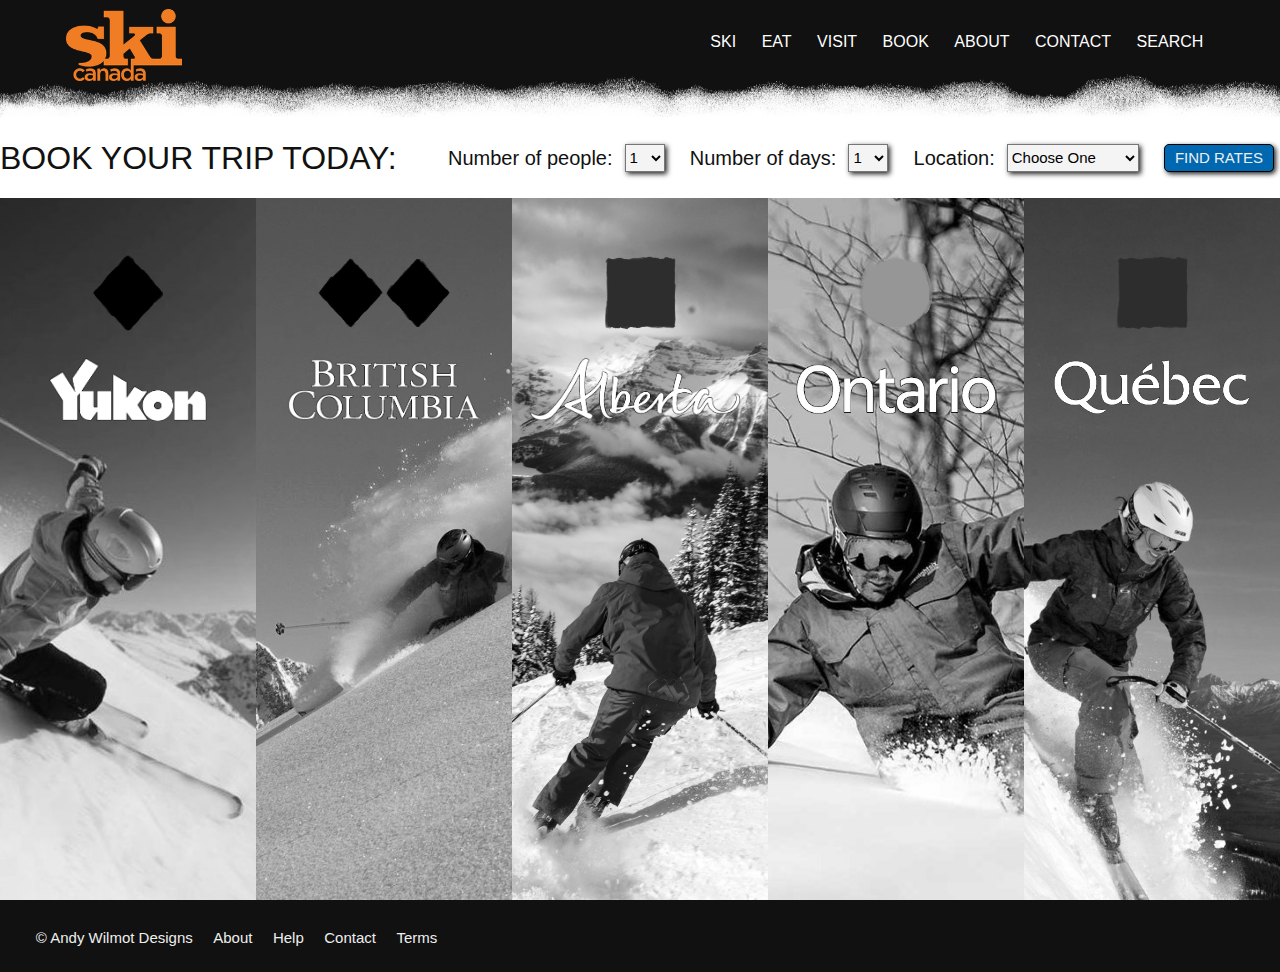
<file: ski-canada/index.html>
<!DOCTYPE html>

<head>
  <link rel="stylesheet" href="css/skistyle.css">
</head>

<header>
  <div class="header-area">
    <a href="#"><img src="images/ski-logo.png"></a>
    <ul>
      <li><a href="#"><h4>SKI</h4></a></li>
      <li><a href="#"><h4>EAT</h4></a></li>
      <li><a href="#"><h4>VISIT</h4></a></li>
      <li><a href="#"><h4>BOOK</h4></a></li>
      <li><a href="#"><h4>ABOUT</h4></a></li>
      <li><a href="#"><h4>CONTACT</h4></a></li>
      <li><a href="#"><h4>SEARCH</h4></a></li>
    </ul>
  </div>
</header>

<div class="snow-splash"></div>

<body>

  <div class="title-area">
    <h1>BOOK YOUR TRIP TODAY:</h1>
    <form action="action_page.php">
      <h3>Number of people:</h3>
      <select name="num-people">
        <option value="1">1</option>
        <option value="2">2</option>
        <option value="3">3</option>
        <option value="4">4</option>
        <option value="5">5</option>
        <option value="6+">6+</option>
      </select>
      <h3>Number of days:</h3>
      <select name="num-days">
        <option value="1">1</option>
        <option value="2">2</option>
        <option value="3">3</option>
        <option value="4">4</option>
        <option value="5">5</option>
        <option value="6">6+</option>
      </select>
      <h3>Location:</h3>
      <select name="location">
        <option value="">Choose One</option>
        <option value="1">Yukon</option>
        <option value="2">British Columbia</option>
        <option value="3">Alberta</option>
        <option value="4">Ontario</option>
        <option value="5">Quebec</option>
      </select>
      <button type="button" onclick="return false;">FIND RATES</button>
    </form>
  </div>

  <div class="main-images">
    <div class="dest-image image-1">
      <img src="images/black-diamond.png">
      <img class="prov-logo" src="images/logo-yukon-edited-white.png">
      <h5>Mount Sima, Whitehorse, YT</h5>
      <div class="book-button"><a href="#">EXPLORE MORE</a></div>
    </div>
    <div class="dest-image image-2">
      <img src="images/2black-diamond.png">
      <img class="prov-logo" src="images/logo-bc-edited-white.png">
      <h5>Silver Star, Silver Star, BC</h5>
      <div class="book-button"><a href="#">EXPLORE MORE</a></div>
    </div>
    <div class="dest-image image-3">
      <img src="images/blue-square.png">
      <img class="prov-logo" src="images/logo-alberta-edited-white.png">
      <h5>Sunshine Village, Banff, AB</h5>
      <div class="book-button"><a href="#">EXPLORE MORE</a></div>
    </div>
    <div class="dest-image image-4">
      <img src="images/green-circle.png">
      <img class="prov-logo ontario" src="images/logo-ontario-edited-white-small.png">
      <h5>Blue Mountain, Collingwood, ON</h5>
      <div class="book-button"><a href="#">EXPLORE MORE</a></div>
    </div>
    <div class="dest-image image-5">
      <img src="images/blue-square.png">
      <img class="prov-logo quebec" src="images/logo-quebec-edited-white.png">
      <h5>Mont Tremblant, Mont-Tremblant, QC</h5>
      <div class="book-button"><a href="#">EXPLORE MORE</a></div>
    </div>
  </div>

</body>

<footer>
  <ul>
    <li>&copy; Andy Wilmot Designs</li>
    <li><a href="#">About</a></li>
    <li><a href="#">Help</a></li>
    <li><a href="#">Contact</a></li>
    <li><a href="#">Terms</a></li>
  </ul>
</footer>

<script   src="https://code.jquery.com/jquery-3.1.1.min.js"   integrity="sha256-hVVnYaiADRTO2PzUGmuLJr8BLUSjGIZsDYGmIJLv2b8="   crossorigin="anonymous"></script>

<script>
  $(document).ready(function() {
    $('.dest-image').hover(function() {
      //$(this).children('h2').css('background', 'rgba(247, 123, 55, 0.8)');
      $(this).children('h5').css('opacity', '1.0');
      //var picIndex = $('.dest-image').index(this);
      $(this).children('.book-button').stop().animate({
        bottom: '-0.5vh'
      }, 500);
    }, function() {
      //$(this).children('h2').css('background', 'none');
      $(this).children('h5').css('opacity', '0.0');
      //var picIndex = $('.dest-image').index(this);
      $(this).children('.book-button').stop().animate({
        bottom: '-9vh'
      }, 500);
    });
  });


</script>

</html>
</file>
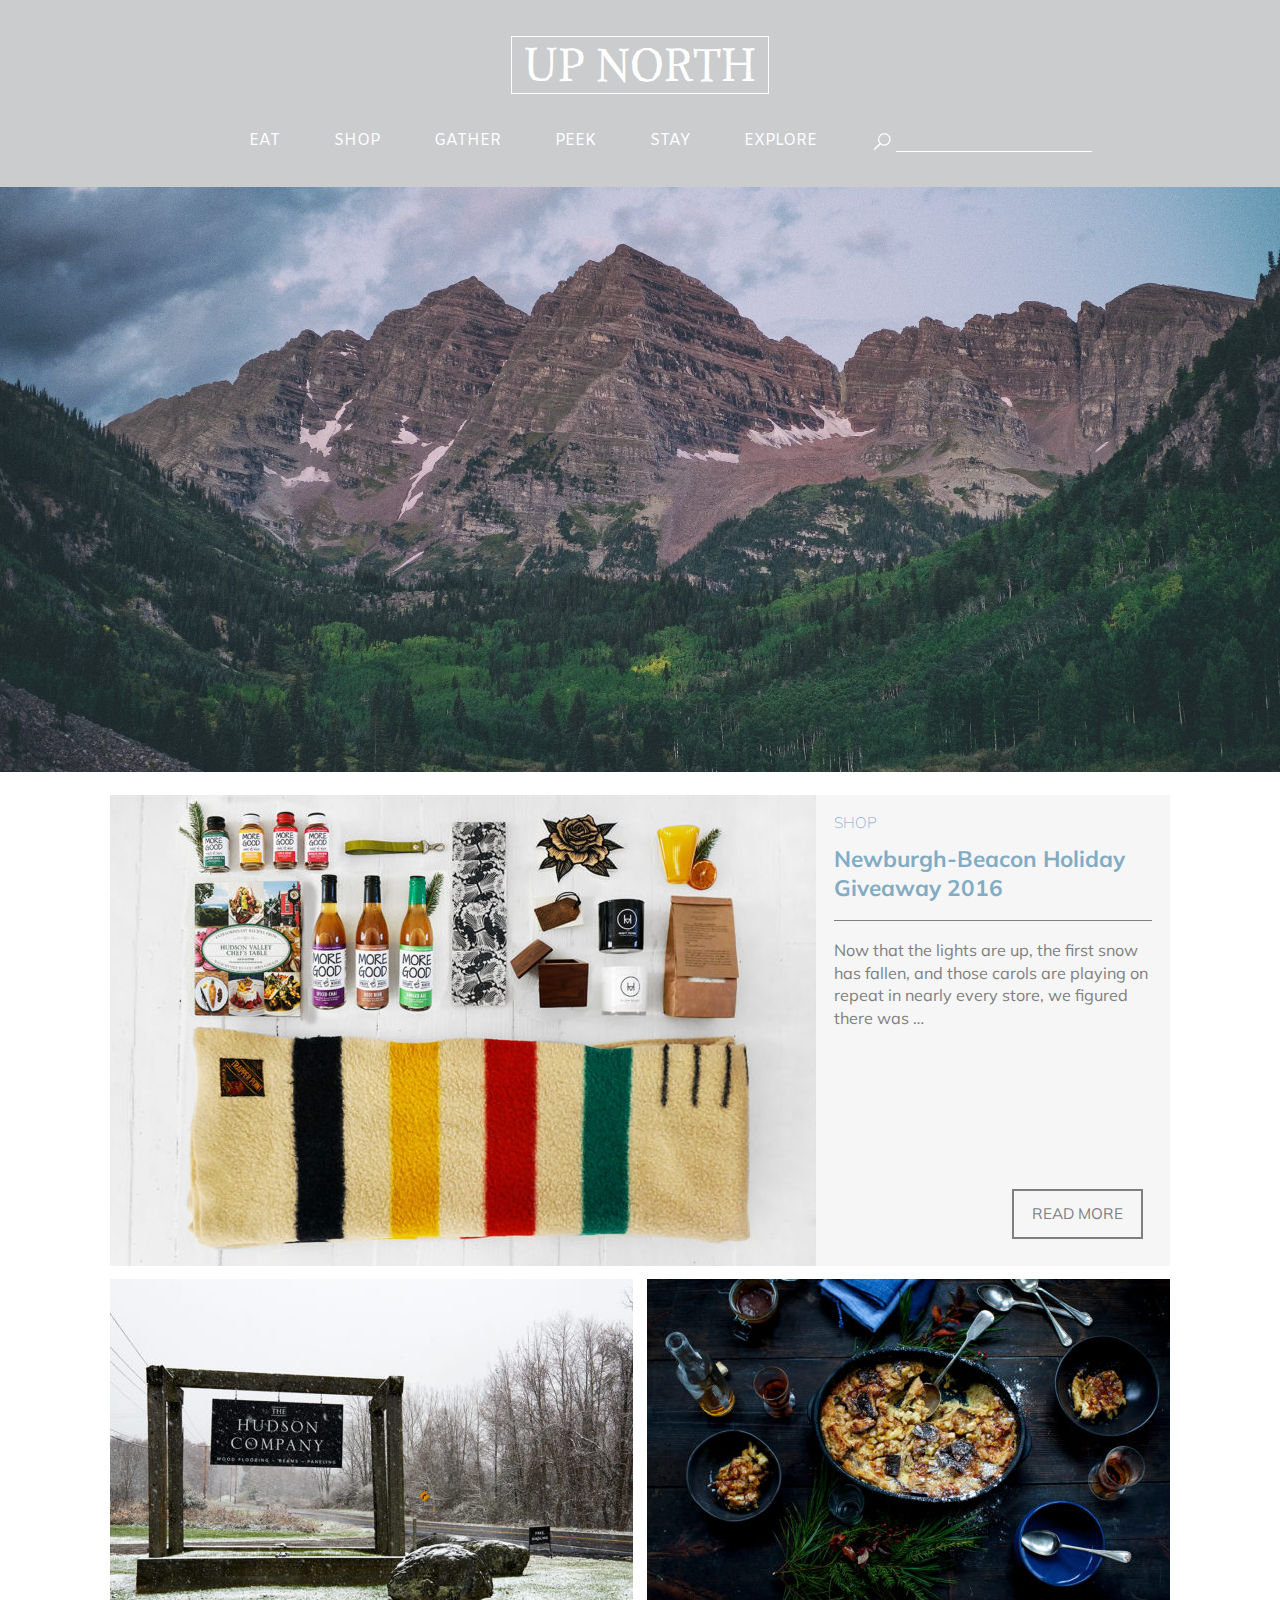
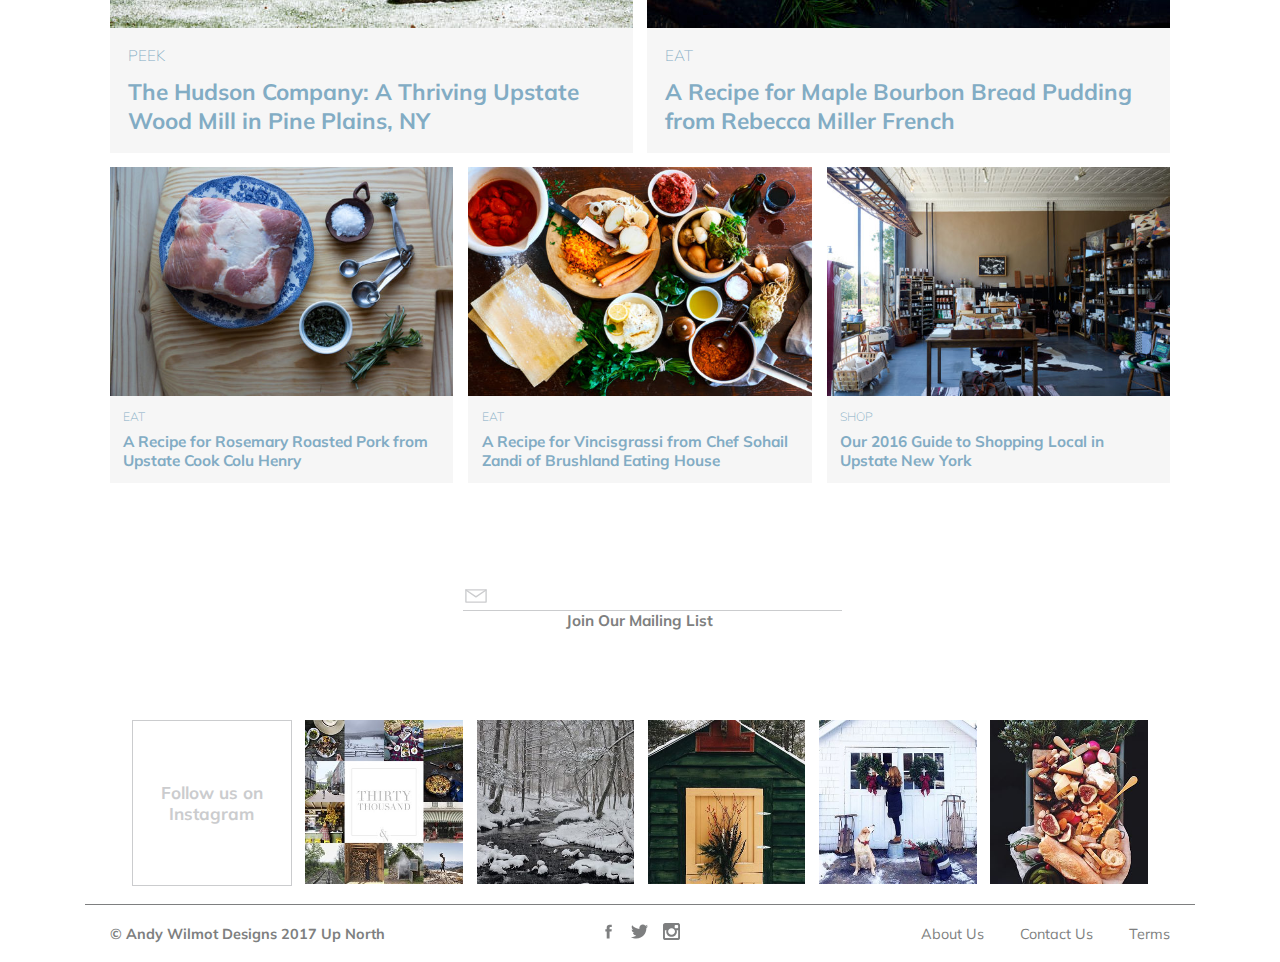
<file: up-north/index.html>
<!DOCTYPE html>
<html>

  <head>
    <link href="css/style.css" rel="stylesheet" type="text/css">
    <link href="https://fonts.googleapis.com/css?family=Alike+Angular|Amiko" rel="stylesheet">
    <link href="https://fonts.googleapis.com/css?family=Muli:200,300,400" rel="stylesheet">
  </head>

  <body>
    <h1>UP NORTH</h1>
    <br>
    <ul class="header-list">
      <li><a href="#">EAT</a></li>
      <li><a href="#">SHOP</a></li>
      <li><a href="#">GATHER</a></li>
      <li><a href="#">PEEK</a></li>
      <li><a href="#">STAY</a></li>
      <li><a href="#">EXPLORE</a></li>
    </ul>
    <form id="tfsearch" method="get" action="http://www.google.com">
      <svg version="1.0" xmlns="http://www.w3.org/2000/svg" width="500.000000pt" height="500.000000pt" viewBox="0 0 500.000000 500.000000" preserveAspectRatio="xMidYMid meet">
        <metadata>
        Created by potrace 1.13, written by Peter Selinger 2001-2015
        </metadata>
        <g transform="translate(0.000000,500.000000) scale(0.100000,-0.100000)"
        fill="#fefefe" stroke="none">
        <path d="M2825 4689 c-38 -5 -79 -13 -90 -19 -11 -5 -51 -17 -90 -26 -38 -8
        -74 -19 -80 -24 -6 -5 -33 -16 -60 -25 -71 -24 -151 -63 -218 -107 -32 -21
        -62 -38 -66 -38 -4 0 -37 -25 -74 -55 -36 -30 -68 -55 -71 -55 -10 0 -178
        -177 -236 -250 -68 -85 -96 -130 -153 -245 -55 -111 -74 -157 -87 -205 -7 -25
        -18 -59 -26 -75 -7 -17 -18 -71 -24 -120 -7 -50 -16 -98 -21 -107 -12 -23 -12
        -363 0 -386 5 -9 14 -57 21 -107 6 -49 17 -103 24 -120 8 -16 19 -50 26 -75
        29 -108 140 -323 217 -422 l47 -59 -730 -730 -729 -729 135 -135 c74 -74 142
        -135 151 -135 9 0 342 326 740 724 l724 723 50 -36 c28 -20 64 -44 80 -53 61
        -35 169 -88 178 -88 5 0 30 -11 57 -24 26 -13 71 -29 100 -35 30 -6 58 -15 64
        -20 46 -36 482 -54 666 -26 63 9 119 20 125 25 6 5 36 15 66 21 30 6 63 17 74
        23 11 7 38 19 59 26 61 20 170 77 253 132 23 15 45 28 50 28 4 0 14 9 21 20 7
        11 19 20 27 20 28 0 277 260 341 355 83 125 156 265 184 355 7 25 17 50 21 55
        4 6 15 48 24 95 9 47 22 96 29 109 16 35 15 536 -1 553 -7 6 -13 21 -13 32 0
        29 -29 146 -46 183 -8 17 -14 35 -14 39 0 4 -8 26 -19 48 -10 23 -26 61 -35
        84 -9 24 -32 68 -51 98 -19 30 -35 57 -35 61 0 33 -297 373 -326 373 -7 0 -21
        11 -32 25 -11 14 -23 25 -26 25 -3 0 -32 20 -63 43 -32 24 -71 51 -88 59 -16
        9 -61 32 -100 52 -38 20 -92 43 -120 52 -27 9 -54 20 -60 24 -5 5 -41 15 -80
        25 -38 9 -79 20 -90 25 -59 28 -436 39 -600 19z m430 -308 c11 -5 60 -16 110
        -25 49 -10 94 -21 100 -25 5 -5 28 -14 50 -21 62 -20 220 -106 282 -152 30
        -24 64 -48 74 -54 24 -14 128 -117 148 -147 9 -14 41 -58 71 -98 72 -97 147
        -249 171 -345 6 -27 15 -53 19 -59 41 -53 41 -568 0 -620 -4 -5 -13 -35 -20
        -65 -7 -30 -18 -66 -25 -80 -8 -14 -32 -63 -54 -110 -23 -47 -65 -119 -94
        -160 -54 -78 -193 -230 -209 -230 -6 0 -19 -11 -30 -25 -11 -14 -24 -25 -29
        -25 -5 0 -33 -17 -62 -38 -29 -21 -88 -55 -132 -75 -44 -21 -92 -44 -107 -52
        -15 -7 -60 -21 -100 -30 -40 -9 -82 -21 -93 -26 -58 -27 -452 -27 -510 0 -11
        5 -53 17 -93 26 -40 9 -85 23 -100 30 -15 7 -63 30 -107 51 -44 21 -93 47
        -110 59 -16 12 -38 25 -47 28 -10 4 -18 11 -18 17 0 5 -7 10 -15 10 -20 0
        -255 235 -275 275 -8 17 -24 44 -36 60 -33 46 -101 183 -120 245 -9 30 -20 60
        -24 65 -13 17 -40 195 -40 261 0 35 -4 66 -10 69 -13 8 -13 52 0 60 6 3 10 35
        10 69 0 78 25 230 45 273 8 17 15 37 15 43 0 21 102 222 137 271 18 26 33 50
        33 54 0 10 34 48 130 143 108 107 124 122 134 122 5 0 30 16 56 35 49 36 185
        107 230 120 14 4 43 15 65 25 22 10 74 23 115 30 41 7 84 16 95 21 39 17 326
        17 370 0z"/>
        </g>
      </svg>
		  <input type="text" class="search-bar" name="q" size="16" maxlength="120">
		</form>

    <div class="hero"></div>

    <div class="main">

      <div class="container">

        <div class="row-1">
          <div class="article">
            <img src="images/article-1.jpg">
            <div class="text">
              <div>
                <a href="#"><h3>SHOP</h3></a>
                <a href="#"><h2>Newburgh-Beacon Holiday Giveaway 2016</h2></a>
                <hr>
                <p>Now that the lights are up, the first snow has fallen, and those carols are playing on repeat in nearly every store, we figured there was …</p>
              </div>
              <a href="#" class="read-more">READ MORE</a>
            </div>
          </div>
        </div>

        <div class="row-2">
          <div class="article">
            <img src="images/article-2.jpg">
            <div class="text">
              <a href="#"><h3>PEEK</h3></a>
              <a href="#"><h2>The Hudson Company: A Thriving Upstate Wood Mill in Pine Plains, NY</h2></a>
            </div>
          </div>
          <div class="article">
            <img src="images/article-3.jpg">
            <div class="text">
              <a href="#"><h3>EAT</h3></a>
              <a href="#"><h2>A Recipe for Maple Bourbon Bread Pudding from Rebecca Miller French</h2></a>
            </div>
          </div>
        </div>

        <div class="row-3">
          <div class="article">
            <img src="images/article-4.jpg">
            <div class="text">
              <a href="#"><h3>EAT</h3></a>
              <a href="#"><h2>A Recipe for Rosemary Roasted Pork from Upstate Cook Colu Henry</h2></a>
            </div>
          </div>
          <div class="article">
            <img src="images/article-5.jpg">
            <div class="text">
              <a href="#"><h3>EAT</h3></a>
              <a href="#"><h2>A Recipe for Vincisgrassi from Chef Sohail Zandi of Brushland Eating House</h2></a>
            </div>
          </div>
          <div class="article">
            <img src="images/article-6.jpg">
            <div class="text">
              <a href="#"><h3>SHOP</h3></a>
              <a href="#"><h2>Our 2016 Guide to Shopping Local in Upstate New York</h2></a>
            </div>
          </div>
        </div>

        <div class="mailing-list">
          <svg version="1.1" xmlns="http://www.w3.org/2000/svg" xmlns:xlink="http://www.w3.org/1999/xlink" x="0px" y="0px" viewBox="0 0 1000 1000" enable-background="new 0 0 1000 1000" xml:space="preserve" fill="#cbccce">
            <metadata> Svg Vector Icons : http://www.onlinewebfonts.com/icon </metadata>
            <g><path d="M498.7,570.8c-6,0-12.1-1.7-17.5-5.5l-458-315.7c-13.9-9.5-17.5-28.6-7.8-42.5c9.5-13.9,28.6-17.5,42.5-7.7L498.5,503l440.5-303.6c13.9-9.8,33.1-6.2,42.5,7.7c9.5,13.9,6.2,33.1-7.8,42.5l-458,315.7c-5.1,3.6-11.1,5.5-17.4,5.5H498.7z"/><path d="M959.5,806.2H40.9c-16.9,0-30.5-13.7-30.5-30.6V224.4c0-16.9,13.7-30.5,30.5-30.5h918.6c16.9,0,30.5,13.7,30.5,30.5v551.1C990,792.5,976.3,806.2,959.5,806.2z M71.4,745h857.4V255.1H71.4V745z"/></g>
          </svg>
          <input type="text" name="q" size="24" maxlength="120">
          <h3>Join Our Mailing List</h3>
        </div>

        <div class="instapics">
          <div class="insta text">
            <a href="#"><h2>Follow us on Instagram</h2></a>
          </div>
          <div class="insta">
            <img src="images/insta-1.jpg">
          </div>
          <div class="insta">
            <img src="images/insta-2.jpg">
          </div>
          <div class="insta">
            <img src="images/insta-3.jpg">
          </div>
          <div class="insta">
            <img src="images/insta-4.jpg">
          </div>
          <div class="insta">
            <img src="images/insta-5.jpg">
          </div>
        </div>

      </div>

    </div>

    <div class="footer">
      <hr>
      <div class="links">
        <h4>&copy; Andy Wilmot Designs 2017 Up North</h4>
        <ul>
          <li>
            <a href="#">
              <svg version="1.1" id="Layer_1" xmlns="http://www.w3.org/2000/svg" xmlns:xlink="http://www.w3.org/1999/xlink" x="0px" y="0px"
            	 viewBox="0 0 512 512" enable-background="new 0 0 512 512" xml:space="preserve">
              <text transform="matrix(1 0 0 1 168.7834 543.8093)"><tspan x="0" y="0" fill="#FFFF00" font-family="'Verdana-Bold'" font-size="20">simpleicon.com</tspan><tspan x="-159.59" y="24" fill="#FFFF00" font-family="'Verdana'" font-size="20">Collection Of Flat Icon, Symbols And Glyph Icons</tspan></text>
              <g id="_x23_020201ff">
              	<path fill="#7e7f80" d="M223.22,71.227c16.066-15.298,38.918-20.465,60.475-21.109c22.799-0.205,45.589-0.081,68.388-0.072
              		c0.09,24.051,0.098,48.111-0.009,72.161c-14.734-0.026-29.478,0.036-44.212-0.026c-9.343-0.582-18.937,6.5-20.635,15.762
              		c-0.224,16.093-0.081,32.195-0.072,48.289c21.61,0.089,43.22-0.027,64.829,0.054c-1.582,23.281-4.47,46.456-7.858,69.541
              		c-19.088,0.179-38.187-0.018-57.274,0.099c-0.17,68.665,0.089,137.33-0.134,205.995c-28.352,0.116-56.721-0.054-85.072,0.08
              		c-0.537-68.674,0.044-137.383-0.295-206.066c-13.832-0.144-27.672,0.099-41.503-0.116c0.053-23.085,0.018-46.169,0.026-69.246
              		c13.822-0.169,27.654,0.036,41.477-0.098c0.42-22.442-0.421-44.91,0.438-67.333C203.175,101.384,209.943,83.493,223.22,71.227z"/>
              </g>
              </svg>
            </a>
          </li>
          <li>
            <a href="#">
              <svg version="1.0" viewBox="0 0 511.99999 512" xml:space="preserve" xmlns="http://www.w3.org/2000/svg" xmlns:cc="http://creativecommons.org/ns#"><g id="g2987" transform="matrix(2.1097046,0,0,2.1097046,-13.369198,-14.395564)"><g id="Livello_x0020_1" style="fill: #7e7f80">
              <path d="m 249.025,52.942 c -8.941,3.95 -18.535,6.626 -28.598,7.821 10.271,-6.148 18.17,-15.928 21.863,-27.551 -9.637,5.718 -20.281,9.854 -31.613,12.092 -9.089,-9.667 -22.011,-15.711 -36.349,-15.711 -27.477,0 -49.784,22.298 -49.784,49.783 0,3.911 0.435,7.717 1.308,11.327 C 84.464,88.64 47.79,68.797 23.241,38.683 c -4.267,7.352 -6.734,15.894 -6.734,25.013 0,17.275 8.803,32.517 22.159,41.42 -8.146,-0.248 -15.824,-2.494 -22.554,-6.227 0,0.222 0,0.396 0,0.622 0,24.109 17.162,44.243 39.938,48.797 -4.167,1.13 -8.581,1.738 -13.108,1.738 -3.224,0 -6.339,-0.33 -9.38,-0.904 6.334,19.778 24.727,34.186 46.49,34.585 -17.054,13.348 -38.487,21.325 -61.84,21.325 -4.019,0 -7.964,-0.261 -11.875,-0.695 22.016,14.112 48.189,22.385 76.326,22.385 91.563,0 141.634,-75.861 141.634,-141.643 0,-2.177 -0.044,-4.31 -0.147,-6.448 9.75,-7.017 18.179,-15.785 24.835,-25.782 l 0.04,0.073 z" id="path4"/></g></g></svg>
            </a>
          </li>
          <li>
            <a href="#">
              <svg class="instagram" version="1.1" xmlns="http://www.w3.org/2000/svg" xmlns:xlink="http://www.w3.org/1999/xlink" x="0px" y="0px" viewBox="0 0 512 512" xml:space="preserve">
                <g id="5151e0c8492e5103c096af88a50059a5"><g></g>
                  <path display="inline" fill="#7e7f80" clip-rule="evenodd" d="M66.084,0.5h379.819c36.079,0,65.597,29.505,65.597,65.584 v379.819c0,36.079-29.518,65.597-65.597,65.597H66.084C30.005,511.5,0.5,481.982,0.5,445.903V66.084 C0.5,30.005,30.005,0.5,66.084,0.5L66.084,0.5z M372.734,57.264c-12.65,0-23.005,10.355-23.005,23.005v55.067 c0,12.65,10.354,23.005,23.005,23.005h57.762c12.65,0,23.005-10.354,23.005-23.005V80.269c0-12.65-10.354-23.005-23.005-23.005 H372.734L372.734,57.264z M453.738,216.59h-44.975c4.254,13.897,6.55,28.606,6.55,43.852c0,84.996-71.111,153.898-158.839,153.898 c-87.716,0-158.827-68.902-158.827-153.898c0-15.245,2.295-29.954,6.55-43.852H57.276v215.853c0,11.178,9.132,20.322,20.311,20.322 h355.841c11.166,0,20.311-9.145,20.311-20.322V216.59L453.738,216.59z M256.475,155.447c-56.677,0-102.625,44.525-102.625,99.443 s45.948,99.443,102.625,99.443c56.688,0,102.636-44.525,102.636-99.443S313.163,155.447,256.475,155.447z">
                  </path>
                </g>
              </svg>
            </a>
          </li>
        </ul>
        <ul>
          <li><a href="#">About Us</a></li>
          <li><a href="#">Contact Us</a></li>
          <li><a href="#">Terms</a></li>
        </ul>
      </div>
    </div>

  </body>

</html>
</file>
<file: ski-canada/css/skistyle.css>
* {
  padding: 0;
  margin: 0; }

html {
  -webkit-font-smoothing: antialiased;
  background: #111; }

body {
  font: 400 16px/1.5 "Helvetica Neue", Helvetica, Arial, sans-serif;
  color: #111;
  background-color: #fff;
  -webkit-text-size-adjust: 100%;
  -webkit-font-feature-settings: "kern" 1;
  -moz-font-feature-settings: "kern" 1;
  -o-font-feature-settings: "kern" 1;
  font-feature-settings: "kern" 1;
  font-kerning: normal;
  min-width: 1184px; }

.snow-splash {
  height: 7vh;
  min-height: 45px;
  width: 100%;
  padding: 0;
  margin: 0;
  background-color: #111;
  background-image: url("../images/snow-splash4.png");
  background-repeat: no-repeat;
  background-size: 100% 100%; }

header {
  width: 100%;
  background: #111; }
  header .header-area {
    margin: 0 auto;
    width: 90%;
    display: flex;
    background: #111;
    height: 8vh;
    min-height: 56px; }
    header .header-area img {
      height: 8vh;
      min-height: 55px;
      margin-left: 2%;
      margin-top: 1vh; }
    header .header-area ul {
      margin: auto 0 auto auto;
      height: 9.4vh;
      width: 45%;
      display: flex;
      margin-left: auto;
      list-style-type: none;
      align-content: space-around; }
      header .header-area ul li {
        display: flex;
        flex-grow: 1;
        height: 100%; }
        header .header-area ul li a {
          display: flex;
          width: 100%;
          height: 100%;
          color: white;
          text-decoration: none; }
          header .header-area ul li a:hover {
            color: #F77B37; }
          header .header-area ul li a h4 {
            margin: auto;
            font-weight: 200; }

.title-area {
  height: 9vh;
  width: 100%;
  max-width: 1330px;
  margin: -2vh auto 0 auto;
  background: #fff;
  min-height: 64px;
  display: flex;
  flex-direction: row; }
  .title-area h1 {
    width: 35%;
    display: flex;
    margin: auto;
    font-weight: 200; }
  .title-area form {
    display: flex;
    flex-direction: row;
    margin: auto;
    width: 65%;
    align-content: space-between; }
    .title-area form h3 {
      margin: auto;
      font-size: 20px;
      font-weight: 200;
      margin-left: 1.5vw; }
    .title-area form h3:first-child {
      margin-left: 0vw; }
    .title-area form select {
      margin: auto;
      font-size: 15px;
      height: 28px;
      line-height: 28px;
      background: #f4f4f4;
      box-shadow: 2px 2px 5px #222; }
      .title-area form select:focus {
        outline: none; }
@-moz-document url-prefix() {
  .title-area form select {
    border: 1px solid #CCCCCC;
    border-radius: 3px 3px 3px 3px; } }
    .title-area form button {
      margin: auto;
      margin-left: 1.5vw;
      background: #0067B1;
      border: 1px solid black;
      border-radius: 5px;
      box-shadow: 2px 2px 5px #222;
      padding: 0 10px;
      height: 28px;
      font-size: 15px;
      color: #eee;
      text-transform: uppercase;
      transition: 0.5s; }
      .title-area form button:hover {
        transform: translate(0px, -2px) scale(1.02);
        background: #005bb9;
        box-shadow: 4px 4px 7px rgba(32, 32, 32, 0.7); }
      .title-area form button:focus {
        outline: none; }
      .title-area form button:active {
        transform: translate(0px, 3px) scale(0.98); }

.main-images {
  display: flex;
  width: 100%;
  height: 78vh;
  min-height: 490px;
  overflow: hidden; }
  .main-images .dest-image {
    position: relative;
    display: flex;
    flex-direction: column;
    height: 100%;
    width: 20%;
    -webkit-filter: grayscale(100%);
    -webkit-transition: all 0.5s;
    filter: grayscale(100%);
    transition: all 0.5s; }
    .main-images .dest-image:hover {
      -webkit-filter: none;
      filter: none; }
    .main-images .dest-image .book-button {
      background: #F77B37;
      display: flex;
      text-align: center;
      position: absolute;
      z-index: 3;
      width: 100%;
      bottom: -8vh;
      height: 8vh; }
      .main-images .dest-image .book-button a {
        color: white;
        text-decoration: none;
        margin: auto;
        font-weight: 300;
        font-size: 2.5vh;
        transition: 0.5s; }
        .main-images .dest-image .book-button a:hover {
          color: #fcccb2; }
  .main-images .image-1 {
    background: url("../images/main-yukon-edited.jpg") center center no-repeat;
    background-size: cover; }
  .main-images .image-2 {
    background: url("../images/main-bella-edited.jpg") center center no-repeat;
    background-size: cover; }
  .main-images .image-3 {
    background: url("../images/main-alberta-edited.jpg") center center no-repeat;
    background-size: cover; }
  .main-images .image-4 {
    background: url("../images/main-ontario-edited.jpeg") center center no-repeat;
    background-size: cover; }
  .main-images .image-5 {
    background: url("../images/main-tremblant-edited.jpg") center center no-repeat;
    background-size: cover; }
  .main-images .image-6 {
    width: 16.7%;
    background: url("../images/main-atlantic.jpg") center center no-repeat;
    background-size: cover;
    background-position: -16vw; }
  .main-images .prov-logo {
    height: 7vh;
    width: auto;
    min-height: 50px; }
  .main-images .ontario {
    height: 5vh;
    padding-top: 0.7vh; }
  .main-images .quebec {
    height: 6vh;
    padding-top: 0.3vh; }
  .main-images h2 {
    color: white;
    text-shadow: -1px -1px 2px #000, 1px -1px 2px #000, -1px 1px 2px #000, 1px 1px 2px #000;
    margin: 17% auto;
    text-align: center;
    font: 30px "Helvetica Neue", Helvetica, Arial, sans-serif;
    font-weight: 300;
    padding: 1vh 2vw;
    border-radius: 0.8vh;
    text-transform: uppercase;
    transition: 0.5s; }
  .main-images h5 {
    position: absolute;
    left: 0;
    right: 0;
    margin-left: auto;
    margin-right: auto;
    bottom: 7.5vh;
    width: 100%;
    text-align: center;
    font: 16px "Helvetica Neue", Helvetica, Arial, sans-serif;
    font-weight: 300;
    padding: 10px 0px;
    background: rgba(230, 230, 230, 0.7);
    color: #444;
    opacity: 0;
    transition: 0.5s; }
  .main-images img {
    width: 80%;
    margin: 50px auto -30px; }

footer {
  display: flex;
  width: 100%;
  height: 8vh;
  min-height: 60px;
  background: #111; }
  footer ul {
    display: flex;
    height: 1.5vh;
    margin: auto 2vw; }
    footer ul li {
      display: flex;
      padding: 0 0.8vw;
      color: #eee;
      font: 15px "Helvetica Neue", Helvetica, Arial, sans-serif;
      font-weight: 300; }
      footer ul li a {
        text-decoration: none;
        color: #eee; }

/*# sourceMappingURL=skistyle.css.map */
</file>
<file: up-north/css/style.css>
* {
  padding: 0;
  margin: 0; }

body {
  padding: 0px;
  margin: 0px;
  width: 100%;
  background: #cbccce;
  text-align: center; }

h1 {
  color: #fefefe;
  display: inline-block;
  margin: 4vmin auto 0;
  text-align: center;
  font-weight: 100;
  font-size: 5vmin;
  padding: 0px 12px;
  font-family: "Alike Angular", serif;
  border: 1px solid #fefefe; }

.header-list {
  padding: 0px;
  display: inline-block;
  list-style-type: none;
  margin: 4vmin 2vmin 4vmin 4vmin; }
  .header-list li {
    display: inline-block;
    margin: 0 6px; }
    .header-list li a {
      color: #fefefe;
      font-family: "Amiko", sans-serif;
      padding: 4px 18px 2px;
      font-size: 1.75vmin;
      border: 1px solid #cbccce;
      transition-duration: 0.8s;
      text-decoration: none; }
      .header-list li a:hover {
        color: #8F8D8F;
        border: 1px solid #8F8D8F; }

#tfsearch {
  padding-left: 8px;
  display: inline-block; }
  #tfsearch svg {
    width: 20px;
    height: 20px;
    vertical-align: bottom; }
  #tfsearch .search-bar {
    border: none;
    color: #fefefe;
    background: #cbccce;
    font-size: 1.75vmin;
    padding-bottom: 0px;
    border-bottom: 1px solid white;
    font-family: "Amiko", sans-serif; }
    #tfsearch .search-bar:focus {
      outline: none; }

.hero {
  margin-left: 0px;
  padding-left: 0px;
  height: 65vmin;
  background-image: url("../images/mountains.jpg");
  background-size: cover;
  background-position: 0% 35%; }

.main {
  background: #fff;
  display: flex;
  justify-content: center; }
  .main .container {
    width: 96%;
    display: flex;
    flex-direction: column;
    align-items: center; }
    .main .container .row-1 {
      width: 100%;
      max-width: 1060px;
      margin: 2.5vmin 0 0.75vmin; }
      .main .container .row-1 .article {
        width: 100%;
        display: flex; }
        .main .container .row-1 .article img {
          width: 67%;
          height: 100%; }
        .main .container .row-1 .article .text {
          width: 33%;
          background: #f6f6f6;
          font-family: "Muli";
          text-align: left;
          padding: 2vmin;
          display: flex;
          flex-direction: column;
          justify-content: space-between;
          color: #7e7f80; }
          .main .container .row-1 .article .text a {
            text-decoration: none; }
            .main .container .row-1 .article .text a h3 {
              font-size: 1.7vmin;
              color: #82acc4;
              font-weight: 200;
              margin-bottom: 1.4vmin;
              transition: 0.5s; }
              .main .container .row-1 .article .text a h3:hover {
                color: #cbccce; }
            .main .container .row-1 .article .text a h2 {
              font-size: 2.5vmin;
              color: #82acc4;
              transition: 0.5s; }
              .main .container .row-1 .article .text a h2:hover {
                color: #cbccce; }
          .main .container .row-1 .article .text hr {
            height: 1px;
            background-color: #7e7f80;
            border: none;
            margin: 2vmin 0; }
          .main .container .row-1 .article .text p {
            font-size: 1.8vmin;
            line-height: 2.5vmin; }
          .main .container .row-1 .article .text .read-more {
            font-size: 1.7vmin;
            color: #7e7f80;
            border: 2px #7e7f80 solid;
            padding: 1.5vmin 2vmin;
            transition: 0.5s;
            display: inline-block;
            margin: 0 1vmin 1vmin auto; }
            .main .container .row-1 .article .text .read-more:hover {
              color: #f6f6f6;
              background-color: #7e7f80;
              border: 2px #7e7f80 solid; }
    .main .container .row-2 {
      width: 100%;
      max-width: 1060px;
      display: flex;
      justify-content: space-between;
      margin: 0.75vmin 0; }
      .main .container .row-2 .article {
        display: flex;
        justify-content: center;
        flex-direction: column;
        width: 49.3%; }
        .main .container .row-2 .article img {
          width: 100%;
          height: auto; }
        .main .container .row-2 .article .text {
          background: #f6f6f6;
          font-family: "Muli";
          text-align: left;
          padding: 2vmin; }
          .main .container .row-2 .article .text a {
            text-decoration: none; }
            .main .container .row-2 .article .text a h3 {
              font-size: 1.7vmin;
              color: #82acc4;
              font-weight: 200;
              margin-bottom: 1.4vmin;
              transition: 0.5s; }
              .main .container .row-2 .article .text a h3:hover {
                color: #cbccce; }
            .main .container .row-2 .article .text a h2 {
              font-size: 2.5vmin;
              color: #82acc4;
              transition: 0.5s; }
              .main .container .row-2 .article .text a h2:hover {
                color: #cbccce; }
    .main .container .row-3 {
      width: 100%;
      max-width: 1060px;
      display: flex;
      justify-content: space-between;
      margin: 0.75vmin 0; }
      .main .container .row-3 .article {
        display: flex;
        justify-content: center;
        flex-direction: column;
        width: 32.4%; }
        .main .container .row-3 .article img {
          width: 100%; }
        .main .container .row-3 .article .text {
          background: #f6f6f6;
          font-family: "Muli";
          text-align: left;
          padding: 1.5vmin; }
          .main .container .row-3 .article .text a {
            text-decoration: none; }
            .main .container .row-3 .article .text a h3 {
              font-size: 1.35vmin;
              color: #82acc4;
              font-weight: 200;
              margin-bottom: 0.8vmin;
              transition: 0.5s; }
              .main .container .row-3 .article .text a h3:hover {
                color: #cbccce; }
            .main .container .row-3 .article .text a h2 {
              font-size: 1.7vmin;
              color: #82acc4;
              transition: 0.5s; }
              .main .container .row-3 .article .text a h2:hover {
                color: #cbccce; }
    .main .container .mailing-list {
      margin: 10vmin; }
      .main .container .mailing-list input {
        border: none;
        color: #cbccce;
        font-size: 2.25vmin;
        padding-bottom: 0px;
        border-bottom: 1px solid #cbccce;
        font-family: "Amiko", sans-serif;
        padding-left: 35px; }
        .main .container .mailing-list input:focus {
          outline: none; }
      .main .container .mailing-list svg {
        width: 22px;
        position: relative;
        left: 28px;
        top: 5px; }
      .main .container .mailing-list h3 {
        color: #7e7f80;
        font-family: "Muli";
        font-size: 1.7vmin; }
    .main .container .instapics {
      display: flex;
      flex-direction: row;
      max-width: 1060px;
      justify-content: space-between;
      margin-bottom: 2vmin; }
      .main .container .instapics .text {
        border: 1px solid #cbccce;
        transition: 0.5s; }
        .main .container .instapics .text a {
          text-decoration: none;
          display: flex; }
          .main .container .instapics .text a h2 {
            color: #cbccce;
            margin: auto;
            font-family: "Muli";
            font-size: 1.9vmin;
            transition: 0.5s; }
        .main .container .instapics .text:hover {
          background-color: #cbccce; }
          .main .container .instapics .text:hover h2 {
            color: #fff; }
      .main .container .instapics .insta {
        display: inline-flex;
        width: 15.5%;
        height: 14.88vw;
        max-height: 164.3px; }
        .main .container .instapics .insta img {
          width: 100%;
          height: auto; }

.footer {
  width: 100%;
  background: #fff;
  color: #7e7f80;
  font-family: "Muli"; }
  .footer hr {
    height: 1px;
    width: 100%;
    max-width: 1110px;
    background-color: #7e7f80;
    border: none;
    margin: 0 auto; }
  .footer .links {
    margin: 0 auto;
    padding: 2vmin;
    width: 96%;
    max-width: 1060px;
    display: flex;
    justify-content: space-between;
    align-items: center;
    align-content: center; }
    .footer .links h4 {
      font-size: 1.6vmin;
      width: 40%;
      text-align: left; }
    .footer .links ul {
      margin: auto 0;
      list-style-type: none;
      width: 20%; }
      .footer .links ul li {
        display: inline-flex;
        margin: 0 0.6vmin; }
        .footer .links ul li a {
          text-decoration: none;
          color: #7e7f80;
          transition: 0.5s;
          font-size: 1.6vmin; }
          .footer .links ul li a:hover {
            color: #cbccce; }
        .footer .links ul li svg {
          width: 1.9vmin;
          height: 1.9vmin; }
          .footer .links ul li svg path {
            transition: 0.5s; }
          .footer .links ul li svg:hover path {
            fill: #cbccce; }
    .footer .links ul:last-child {
      display: flex;
      justify-content: flex-end;
      width: 40%; }
      .footer .links ul:last-child li {
        margin: 0 0 0 4vmin; }

/*# sourceMappingURL=style.css.map */
</file>
